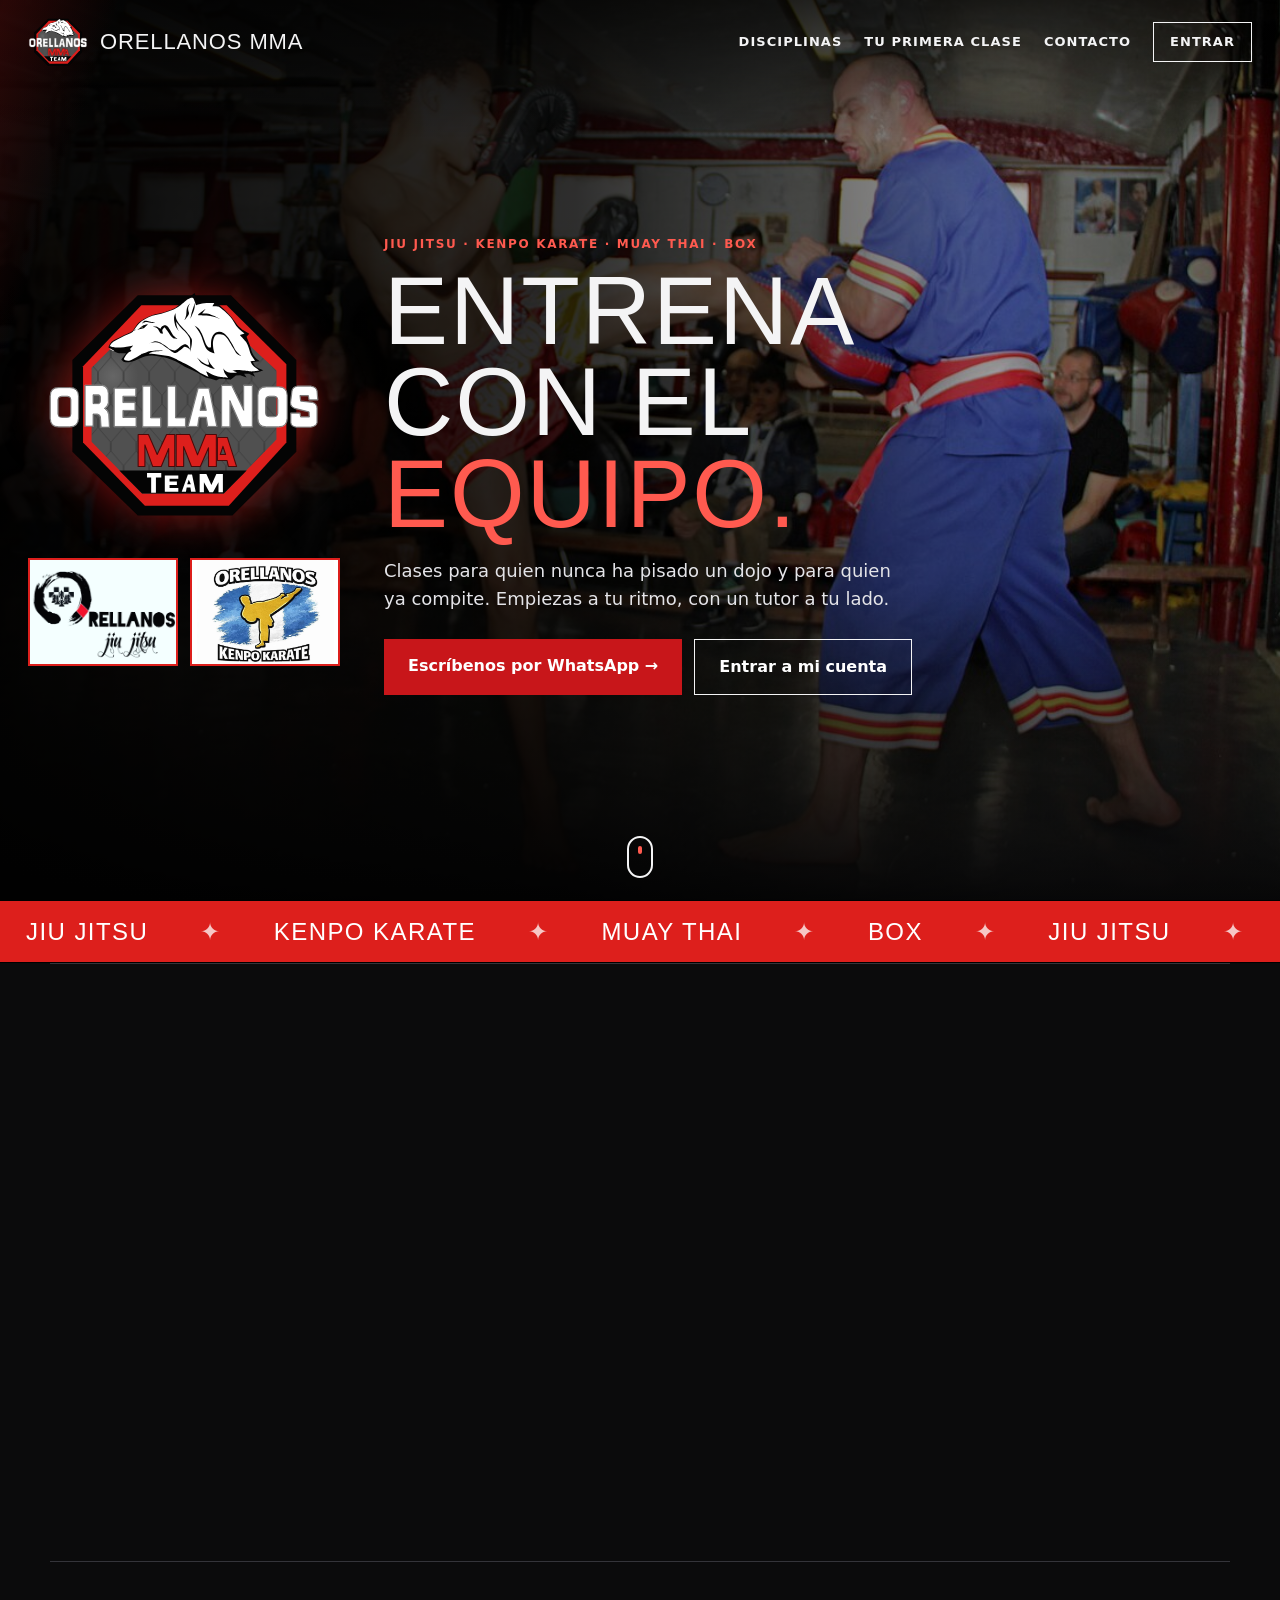
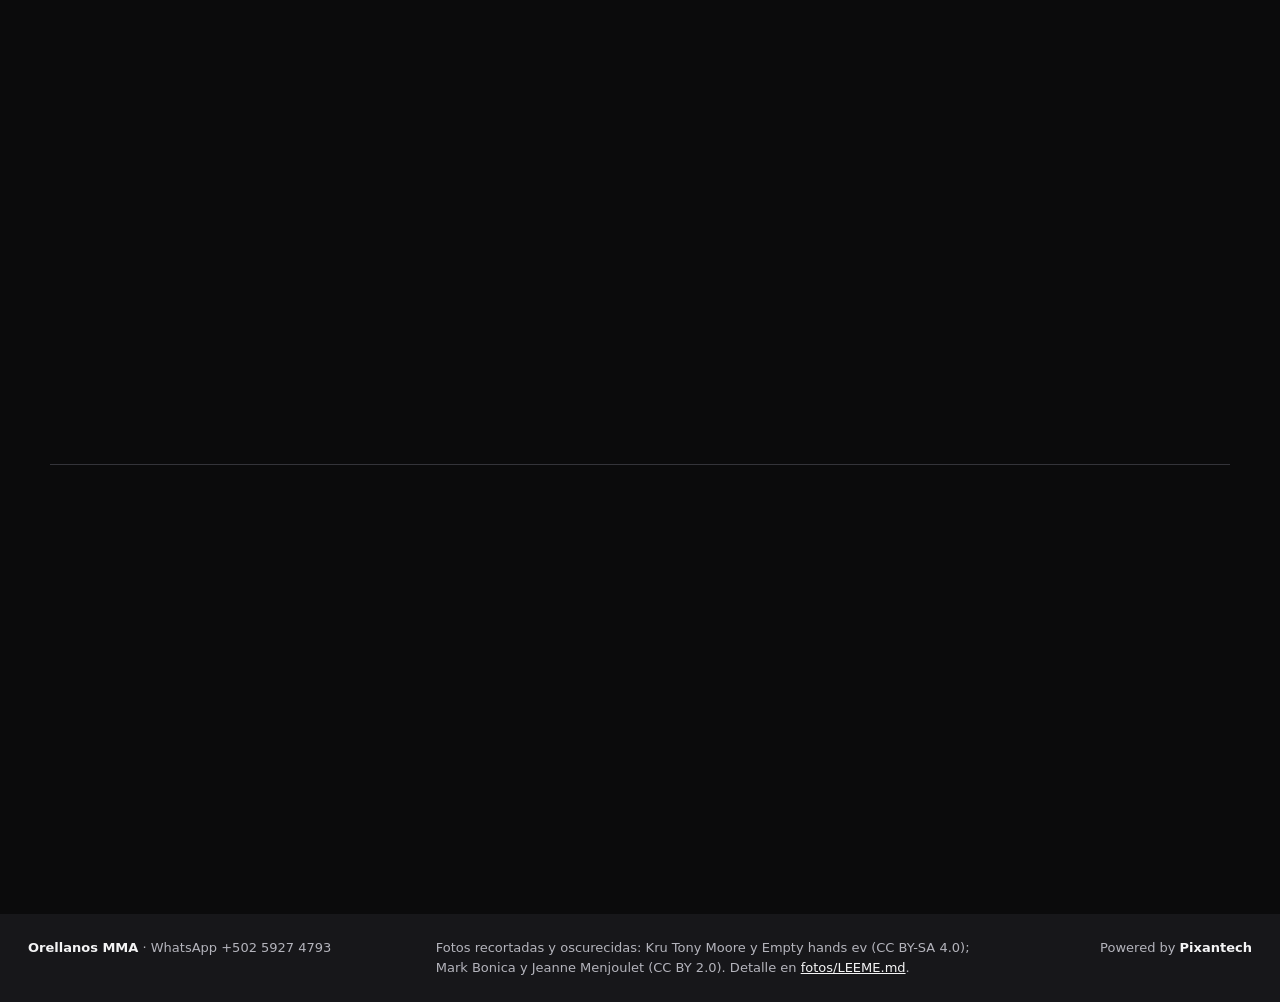
<file: orellanos/index.html>
<!doctype html>
<html lang="es">
<head>
<meta charset="utf-8">
<meta name="viewport" content="width=device-width, initial-scale=1">
<meta http-equiv="Content-Security-Policy" content="default-src 'none'; img-src 'self'; style-src 'self'; script-src 'self'; form-action 'none'; base-uri 'none'">
<meta name="referrer" content="no-referrer">
<title>Orellanos MMA</title>
<!-- confirmar con Orellanos -->
<meta name="description" content="Orellanos MMA: jiu jitsu, kenpo karate, muay thai y box. Escríbenos por WhatsApp y reserva tu primera clase.">
<link rel="icon" href="logo.svg" type="image/svg+xml">
<link rel="stylesheet" href="estilos.css">
<script src="animaciones.js" defer></script>
</head>
<body>
<a class="salto" href="#contenido">Ir al contenido</a>
<header class="nav" id="nav">
  <a class="marca" href="#portada"><img src="logo.svg" alt="" width="60" height="60"><span>Orellanos MMA</span></a>
  <nav class="links" aria-label="Principal">
    <a class="sec-link" href="#disciplinas">Disciplinas</a>
    <a class="sec-link" href="#primera-clase">Tu primera clase</a>
    <a class="sec-link" href="#contacto">Contacto</a>
    <a class="entrar" href="../?dojo=orellanos">Entrar</a>
  </nav>
</header>
<main id="contenido">
  <section class="hero" id="portada">
    <div class="hero-fondo" aria-hidden="true"></div>
    <div class="hero-in">
      <div class="hero-logos">
        <img class="hero-logo" src="logo.svg" alt="Logo de Orellanos MMA Team" width="260" height="260">
        <div class="equipos">
          <span class="logo-equipo l-jj" role="img" aria-label="Logo de Orellanos Jiu Jitsu"></span>
          <span class="logo-equipo l-kk" role="img" aria-label="Logo de Orellanos Kenpo Karate"></span>
        </div>
      </div>
      <div class="hero-txt">
        <p class="et aparece a1">Jiu jitsu · Kenpo karate · Muay thai · Box</p>
        <h1><span class="aparece a2">Entrena</span><span class="aparece a3">con el <em>equipo.</em></span></h1>
        <!-- confirmar con Orellanos -->
        <p class="lead aparece a4">Clases para quien nunca ha pisado un dojo y para quien ya compite. Empiezas a tu ritmo, con un tutor a tu lado.</p>
        <div class="botones aparece a5">
          <a class="cta" href="https://wa.me/50259274793?text=Hola%2C%20quiero%20informaci%C3%B3n%20sobre%20las%20clases%20de%20Orellanos%20MMA" target="_blank" rel="noopener noreferrer">Escríbenos por WhatsApp →</a>
          <a class="cta secundario" href="../?dojo=orellanos">Entrar a mi cuenta</a>
        </div>
      </div>
    </div>
    <a class="bajar" href="#disciplinas" aria-label="Ir a disciplinas"><span></span></a>
  </section>

  <div class="cinta" aria-hidden="true">
    <div class="cinta-pista">
      <span>Jiu jitsu</span><span>Kenpo karate</span><span>Muay thai</span><span>Box</span>
      <span>Jiu jitsu</span><span>Kenpo karate</span><span>Muay thai</span><span>Box</span>
      <span>Jiu jitsu</span><span>Kenpo karate</span><span>Muay thai</span><span>Box</span>
      <span>Jiu jitsu</span><span>Kenpo karate</span><span>Muay thai</span><span>Box</span>
    </div>
  </div>

  <section class="sec" id="disciplinas">
    <p class="et revelar">Disciplinas</p>
    <h2 class="revelar">Cuatro formas de empezar</h2>
    <div class="gr4">
      <article class="disc f-jj revelar"><span class="insignia l-jj" role="img" aria-label="Logo de Orellanos Jiu Jitsu"></span><span class="num">01</span><h3>Jiu jitsu</h3><p>Técnica y control en el suelo.</p></article>
      <article class="disc f-kk revelar"><span class="insignia l-kk" role="img" aria-label="Logo de Orellanos Kenpo Karate"></span><span class="num">02</span><h3>Kenpo karate</h3><p>Disciplina, golpes y defensa.</p></article>
      <article class="disc f-mt revelar"><span class="insignia l-mma" role="img" aria-label="Logo de Orellanos MMA Team"></span><span class="num">03</span><h3>Muay thai</h3><p>Puños, codos, rodillas y patadas.</p></article>
      <article class="disc f-bx revelar"><span class="insignia l-mma" role="img" aria-label="Logo de Orellanos MMA Team"></span><span class="num">04</span><h3>Box</h3><p>Pies, guardia y condición física.</p></article>
    </div>
  </section>

  <section class="sec" id="primera-clase">
    <p class="et revelar">Tu primera clase</p>
    <h2 class="revelar">Sin miedo a empezar</h2>
    <!-- confirmar con Orellanos -->
    <div class="gr3">
      <div class="paso revelar"><span class="grande">1</span><h3>No necesitas experiencia</h3><p>Te enseñamos desde lo básico y a tu ritmo.</p></div>
      <div class="paso revelar"><span class="grande">2</span><h3>Tú decides cuándo combatir</h3><p>Nadie te obliga a pelear el primer día.</p></div>
      <div class="paso revelar"><span class="grande">3</span><h3>Cuentas claras</h3><p>Ves tus fechas, cobros y recibos en la app, sin sorpresas.</p></div>
    </div>
  </section>

  <section class="sec contacto" id="contacto">
    <img class="contacto-logo revelar" src="logo.svg" alt="" width="180" height="180">
    <div>
      <p class="et revelar">Contacto</p>
      <h2 class="revelar">Escríbenos</h2>
      <!-- confirmar con Orellanos -->
      <p class="texto revelar">Cuéntanos qué disciplina te interesa y te respondemos por WhatsApp.</p>
      <a class="cta pulso revelar" href="https://wa.me/50259274793?text=Hola%2C%20quiero%20informaci%C3%B3n%20sobre%20las%20clases%20de%20Orellanos%20MMA" target="_blank" rel="noopener noreferrer">WhatsApp +502 5927 4793</a>
      <p class="texto acceso revelar">¿Ya eres alumno? <a href="../?dojo=orellanos">Entra a tu cuenta</a>.</p>
    </div>
  </section>
</main>

<footer class="pie">
  <div><b>Orellanos MMA</b> · WhatsApp +502 5927 4793</div>
  <div>Fotos recortadas y oscurecidas: Kru Tony Moore y Empty hands ev (CC BY-SA 4.0); Mark Bonica y Jeanne Menjoulet (CC BY 2.0). Detalle en <a href="fotos/LEEME.md">fotos/LEEME.md</a>.</div>
  <div>Powered by <a class="pixantech" href="https://www.pixantech.net" target="_blank" rel="noopener noreferrer"><b>Pixantech</b></a></div>
</footer>
</body>
</html>
</file>
<file: orellanos/estilos.css>
:root{--neg:#0b0b0c;--sup:#17171a;--lin:#34343a;--txt:#f4f4f5;--mut:#b4b4bc;--roj:#dd1f1c;--roj-txt:#ff5a4f}
*{box-sizing:border-box}
html{scroll-behavior:smooth}
body{margin:0;background:var(--neg);color:var(--txt);font:16px/1.55 system-ui,"Segoe UI",Roboto,Helvetica,Arial,sans-serif;overflow-x:hidden}
img{max-width:100%;height:auto}
h1,h2,h3{font-family:Impact,"Arial Narrow Bold","Arial Narrow","Helvetica Neue",Arial,sans-serif;font-weight:400;font-synthesis:none;text-transform:uppercase;letter-spacing:.02em;margin:0;overflow-wrap:anywhere}
a{color:var(--txt)}
a:focus-visible{outline:3px solid var(--roj-txt);outline-offset:3px}
.salto{position:absolute;left:-999px;top:0;background:var(--txt);color:#000;padding:10px 14px;z-index:10}
.salto:focus{left:0}
.et{margin:0;font-size:12px;font-weight:700;letter-spacing:.14em;text-transform:uppercase;color:var(--roj-txt)}

/* Barra superior: transparente sobre la portada, sólida al bajar. */
.nav{position:fixed;inset:0 0 auto 0;z-index:5;display:flex;align-items:center;justify-content:space-between;gap:12px;padding:12px 28px;transition:background .3s,box-shadow .3s,padding .3s}
.nav.solida{background:rgba(11,11,12,.92);box-shadow:0 2px 0 var(--roj);padding-top:8px;padding-bottom:8px}
.marca{font-weight:400;font-synthesis:none;display:flex;align-items:center;gap:12px;text-decoration:none;font-family:Impact,"Arial Narrow Bold",Arial,sans-serif;font-size:22px;letter-spacing:.04em;text-transform:uppercase;min-width:0}
.marca img{flex:none;width:60px;height:60px;transition:transform .3s}
.marca:hover img{transform:rotate(-8deg) scale(1.08)}
.links{display:flex;gap:22px;align-items:center;font-size:13px;font-weight:700;letter-spacing:.08em;text-transform:uppercase}
.links a{text-decoration:none;position:relative}
.sec-link:after{content:"";position:absolute;left:0;right:0;bottom:-6px;height:2px;background:var(--roj-txt);transform:scaleX(0);transform-origin:left;transition:transform .25s}
.sec-link:hover:after{transform:scaleX(1)}
.entrar{border:1px solid var(--txt);padding:9px 16px;transition:background .2s,color .2s}
.entrar:hover{background:var(--txt);color:#000}

/* Portada: foto con acercamiento lento, logo grande con brillo rojo y textos que entran en cascada. */
.hero{position:relative;min-height:100vh;min-height:100svh;display:flex;align-items:center;overflow:hidden;background:#000}
.hero-fondo{position:absolute;inset:-4%;background:#000 url("fotos/portada.jpg") 78% 30%/cover no-repeat;animation:acercar 22s ease-in-out infinite alternate}
.hero:before{content:"";position:absolute;inset:0;z-index:1;background:linear-gradient(180deg,rgba(0,0,0,.7),transparent 140px),linear-gradient(90deg,rgba(0,0,0,.95) 0%,rgba(0,0,0,.82) 45%,rgba(0,0,0,.35) 80%),linear-gradient(0deg,var(--neg) 0%,rgba(0,0,0,0) 35%)}
.hero:after{content:"";position:absolute;z-index:1;left:-20%;top:0;bottom:0;width:18%;background:linear-gradient(90deg,transparent,rgba(221,31,28,.18),transparent);transform:skewX(-18deg);animation:barrido 7s ease-in-out 1.2s infinite}
.hero-in{position:relative;z-index:2;display:flex;align-items:center;gap:44px;padding:120px 28px 90px;width:100%;max-width:1180px}
.hero-logo{flex:none;width:clamp(170px,24vw,280px);height:auto;filter:drop-shadow(0 0 22px rgba(221,31,28,.55));animation:entraLogo 1s cubic-bezier(.2,.8,.2,1) both,flotar 5s ease-in-out 1s infinite}
.hero-txt{min-width:0}
.hero h1{font-size:clamp(46px,8.5vw,96px);line-height:.95;margin:12px 0 18px}
.hero h1>span{display:block}
.hero h1 em{font-style:normal;color:var(--roj-txt)}
.lead{color:#e4e4e8;font-size:18px;margin:0 0 26px;max-width:520px}
.botones{display:flex;gap:12px;flex-wrap:wrap}
.aparece{animation:subir .8s cubic-bezier(.2,.8,.2,1) both}
.a1{animation-delay:.35s}.a2{animation-delay:.5s}.a3{animation-delay:.65s}.a4{animation-delay:.85s}.a5{animation-delay:1.05s}
.cta{display:inline-block;background:#c8161a;color:#fff;font-weight:700;padding:15px 24px;text-decoration:none;max-width:100%;transition:background .2s,transform .2s,box-shadow .2s}
.cta:hover{background:#e0251b;transform:translateY(-2px);box-shadow:0 8px 22px rgba(221,31,28,.35)}
.cta.secundario{background:transparent;border:1px solid var(--txt)}
.cta.secundario:hover{background:var(--txt);color:#000;box-shadow:none}
.bajar{position:absolute;z-index:2;left:50%;bottom:22px;width:26px;height:42px;margin-left:-13px;border:2px solid var(--txt);border-radius:14px}
.bajar span{position:absolute;left:50%;top:8px;width:4px;height:8px;margin-left:-2px;background:var(--roj-txt);border-radius:2px;animation:raton 1.6s ease-in-out infinite}

/* Logos de cada equipo: MMA (svg), Jiu jitsu y Kenpo karate (fondo blanco, en su recuadro). */
.hero-logos{flex:none;display:flex;flex-direction:column;align-items:center;gap:14px}
.equipos{display:flex;gap:12px;animation:subir .8s cubic-bezier(.2,.8,.2,1) .4s both}
.logo-equipo,.insignia{display:block;background:#fff no-repeat center/contain;border:2px solid var(--roj)}
.logo-equipo{width:clamp(110px,12vw,150px);height:clamp(80px,9vw,108px);transition:transform .3s}
.logo-equipo:hover{transform:translateY(-4px) scale(1.04)}
.l-jj{background-image:url("logo-jiu-jitsu.jpg")}
.l-kk{background-image:url("logo-kenpo-karate.jpg")}
.l-mma{background-image:url("logo.svg");background-color:#000}
.disc .insignia{position:absolute;top:12px;left:12px;width:76px;height:56px;border-width:1px}

/* Cinta roja que corre con las disciplinas. */
.cinta{overflow:hidden;background:var(--roj);color:#fff;border-top:1px solid #000;border-bottom:1px solid #000}
.cinta-pista{display:flex;width:max-content;animation:correr 26s linear infinite}
.cinta span{font-family:Impact,"Arial Narrow Bold",Arial,sans-serif;font-size:24px;letter-spacing:.06em;text-transform:uppercase;padding:12px 26px;white-space:nowrap}
.cinta span:after{content:"✦";margin-left:52px;opacity:.75}

.sec{padding:72px 28px;border-top:1px solid var(--lin);max-width:1180px;margin:0 auto}
.sec h2{font-size:clamp(32px,5vw,52px);margin:6px 0 28px}
.texto{color:var(--mut);max-width:560px;margin:0 0 20px}
.acceso{margin:22px 0 0}
.gr4{display:grid;grid-template-columns:repeat(auto-fit,minmax(230px,1fr));gap:14px}
.disc{position:relative;overflow:hidden;min-height:320px;display:flex;flex-direction:column;justify-content:flex-end;padding:20px;background:#000}
.disc:before{content:"";position:absolute;inset:0;background:inherit;background-repeat:no-repeat;transition:transform .6s cubic-bezier(.2,.8,.2,1)}
.disc:after{content:"";position:absolute;inset:0;background:linear-gradient(0deg,rgba(0,0,0,.95) 14%,rgba(0,0,0,.2) 75%);transition:background .4s}
.disc:hover:before{transform:scale(1.08)}
.disc:hover:after{background:linear-gradient(0deg,rgba(0,0,0,.92) 18%,rgba(140,10,10,.35) 85%)}
.disc>*{position:relative;z-index:1}
.disc .num{position:absolute;top:14px;right:16px;font-family:Impact,"Arial Narrow Bold",Arial,sans-serif;font-size:44px;line-height:1;color:transparent;-webkit-text-stroke:1px rgba(255,255,255,.55)}
.disc h3{font-size:30px;display:inline-block}
.disc h3:after{content:"";display:block;height:3px;background:var(--roj-txt);margin-top:6px;transform:scaleX(.25);transform-origin:left;transition:transform .35s}
.disc:hover h3:after{transform:scaleX(1)}
.disc p{margin:6px 0 0;color:#e4e4e8}
.f-jj{background-image:url("fotos/jiu-jitsu.jpg");background-position:50% 50%;background-size:cover}
.f-kk{background-image:url("fotos/kempo-karate.jpg");background-position:55% 60%;background-size:cover}
.f-mt{background-image:url("fotos/muay-thai.jpg");background-position:45% 25%;background-size:260%}
.f-bx{background-image:url("fotos/box.jpg");background-position:45% 45%;background-size:190%}
.gr3{display:grid;grid-template-columns:repeat(auto-fit,minmax(240px,1fr));gap:28px}
.paso{position:relative;padding-top:6px}
.paso .grande{display:block;font-family:Impact,"Arial Narrow Bold",Arial,sans-serif;font-size:96px;line-height:.9;color:transparent;-webkit-text-stroke:2px var(--roj-txt)}
.gr3 h3{font-size:24px;border-top:3px solid var(--roj);padding-top:12px;margin:10px 0 8px}
.gr3 p{margin:0;color:var(--mut)}

.contacto{display:flex;align-items:center;gap:48px;flex-wrap:wrap}
.contacto-logo{width:clamp(140px,20vw,220px);height:auto;filter:drop-shadow(0 0 18px rgba(221,31,28,.45))}
.pulso{animation:latido 2.4s ease-in-out infinite}

.pie{background:var(--sup);padding:24px 28px;display:flex;justify-content:space-between;gap:16px;flex-wrap:wrap;font-size:13px;color:var(--mut)}
.pie>div{min-width:0;overflow-wrap:anywhere}
.pie b{color:var(--txt)}
.pie a.pixantech{text-decoration:none}
.pie a.pixantech:hover b{color:var(--roj-txt);text-decoration:underline}
.pie>div:nth-child(2){flex:1 1 320px;max-width:560px}

/* Aparición al hacer scroll: solo con JavaScript (animaciones.js agrega .anima); sin él todo queda visible. */
.anima .revelar{opacity:0;transform:translateY(34px);transition:opacity .7s ease,transform .7s cubic-bezier(.2,.8,.2,1);transition-delay:var(--retraso,0ms)}
.anima .revelar.visto{opacity:1;transform:none}

@keyframes acercar{from{transform:scale(1)}to{transform:scale(1.1) translateX(-1.5%)}}
@keyframes barrido{0%{left:-20%}60%,100%{left:120%}}
@keyframes entraLogo{from{opacity:0;transform:scale(.6) rotate(-12deg)}to{opacity:1;transform:none}}
@keyframes flotar{0%,100%{transform:translateY(0)}50%{transform:translateY(-10px)}}
@keyframes subir{from{opacity:0;transform:translateY(28px)}to{opacity:1;transform:none}}
@keyframes correr{to{transform:translateX(-50%)}}
@keyframes raton{0%{opacity:0;transform:translateY(0)}40%{opacity:1}100%{opacity:0;transform:translateY(14px)}}
@keyframes latido{0%,100%{box-shadow:0 0 0 0 rgba(221,31,28,.55)}60%{box-shadow:0 0 0 14px rgba(221,31,28,0)}}

@media(max-width:820px){
  .hero-in{flex-direction:column;align-items:flex-start;gap:20px;padding-top:110px}
  .hero-logo{width:170px}
  .hero-logos{align-items:flex-start}
}
@media(max-width:640px){
  .nav{padding:10px 16px}
  .sec-link{display:none}
  .marca span{font-size:18px}
  .marca img{width:52px;height:52px}
  .hero-in,.sec,.pie{padding-left:16px;padding-right:16px}
  .hero:before{background:linear-gradient(180deg,rgba(0,0,0,.7),transparent 140px),linear-gradient(90deg,rgba(0,0,0,.9) 0%,rgba(0,0,0,.78) 100%),linear-gradient(0deg,var(--neg) 0%,rgba(0,0,0,0) 35%)}
  .botones .cta{display:block;width:100%;text-align:center}
  .cta{display:block;text-align:center}
  .contacto{gap:24px}
  .cinta span{font-size:20px;padding:10px 18px}
}
@media(max-width:380px){.marca span{display:none}}
@media(prefers-reduced-motion:reduce){
  html{scroll-behavior:auto}
  *,*:before,*:after{animation:none!important;transition:none!important}
}
</file>
